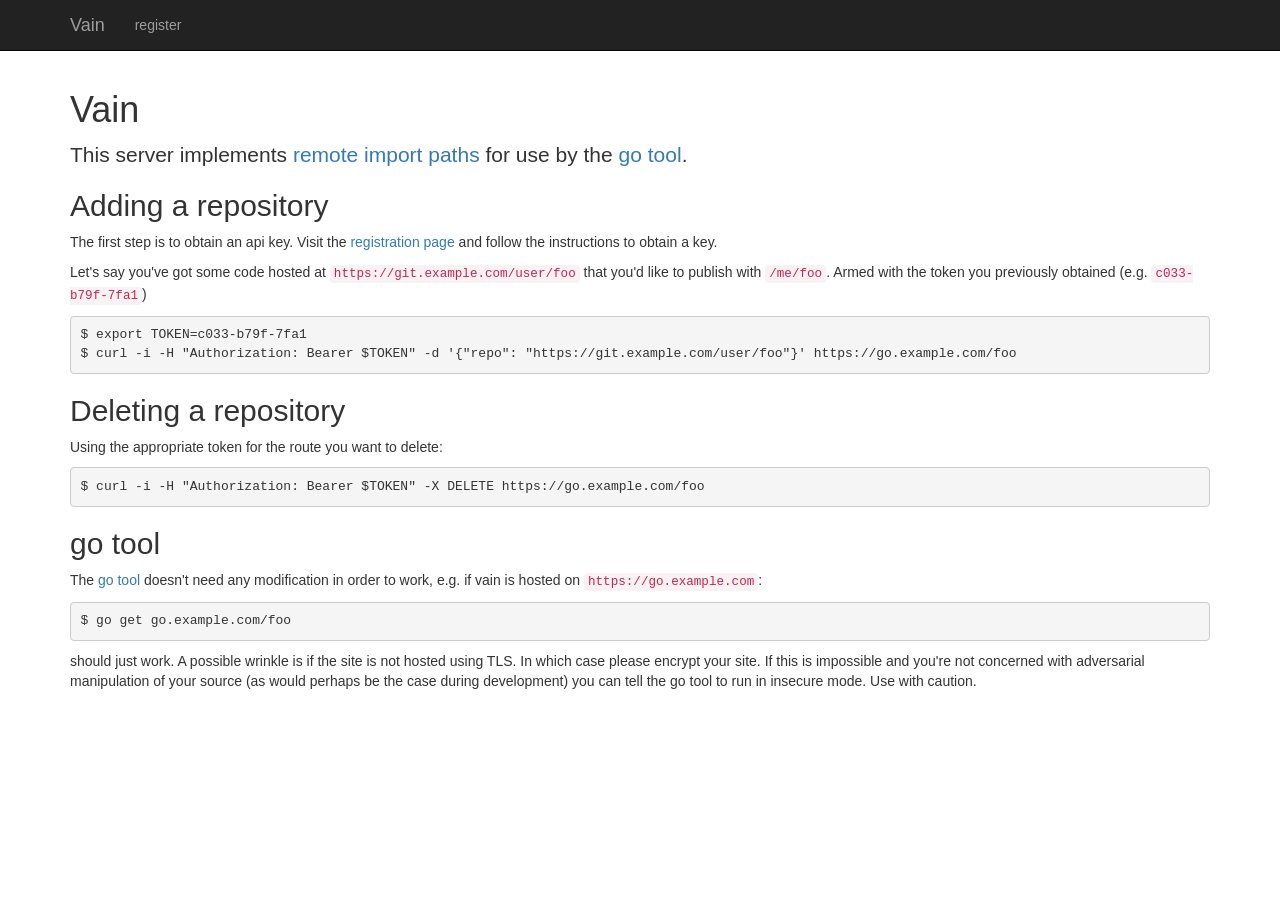
<file: _static/index.html>
<!DOCTYPE html>
<html lang="en">
    <head>

        <meta charset="utf-8">
        <meta http-equiv="X-UA-Compatible" content="IE=edge">
        <meta name="viewport" content="width=device-width, initial-scale=1">

        <link href="/_static/css/bootstrap.min.css" rel="stylesheet">
        <link href="/_static/css/vain.css" rel="stylesheet">

        <title>vain</title>
    </head>
    <body>
        <nav class="navbar navbar-inverse navbar-fixed-top" role="navigation">
            <div class="container">
                <div class="navbar-header">
                    <button type="button" class="navbar-toggle" data-toggle="collapse" data-target="#bs-example-navbar-collapse-1">
                        <span class="sr-only">Toggle navigation</span>
                        <span class="icon-bar"></span>
                        <span class="icon-bar"></span>
                        <span class="icon-bar"></span>
                    </button>
                    <a class="navbar-brand" href="/">Vain</a>
                </div>
                <div class="collapse navbar-collapse" id="bs-example-navbar-collapse-1">
                    <ul class="nav navbar-nav">
                        <li>
                            <a href="/_static/register/">register</a>
                        </li>
                    </ul>
                </div>
            </div>
        </nav>

        <div class="container">
            <h1>Vain</h1>
            <p class="lead"> This server implements <a href="https://golang.org/cmd/go/#hdr-Remote_import_paths">remote import paths</a> for use by the <a href="https://golang.org/cmd/go/">go tool</a>. </p>

            <h2>Adding a repository</h2>
            <p>
            The first step is to obtain an api key. Visit the <a href="/_static/register/">registration page</a>
            and follow the instructions to obtain a key.
            </p>
            <p> Let's say you've got some code hosted at <code>https://git.example.com/user/foo</code> that you'd like to publish with <code>/me/foo</code>. Armed with the token you previously obtained (e.g. <code>c033-b79f-7fa1</code>) </p>
            <p>
            <pre>
$ export TOKEN=c033-b79f-7fa1
$ curl -i -H "Authorization: Bearer $TOKEN" -d '{"repo": "https://git.example.com/user/foo"}' https://go.example.com/foo </pre>
            </p>
            <h2>Deleting a repository</h2>
            <p>Using the appropriate token for the route you want to delete:</p>
            <pre>
$ curl -i -H "Authorization: Bearer $TOKEN" -X DELETE https://go.example.com/foo </pre>

            <h2>go tool</h2>
            <p> The <a href="https://golang.org/cmd/go/#hdr-Download_and_install_packages_and_dependencies">go tool</a> doesn't need any modification in order to work, e.g. if vain is hosted on <code>https://go.example.com</code>: </p> <pre>$ go get go.example.com/foo</pre>
            <p> should just work. A possible wrinkle is if the site is not hosted using TLS. In which case please encrypt your site. If this is impossible and you're not concerned with adversarial manipulation of your source (as would perhaps be the case during development) you can tell the go tool to run in insecure mode. Use with caution. </p>

        </div>

        <script src="/_static/js/jquery.js"></script>
        <script src="/_static/js/bootstrap.min.js"></script>
        <script src="/_static/js/vain.js"></script>
    </body>
</html>
</file>
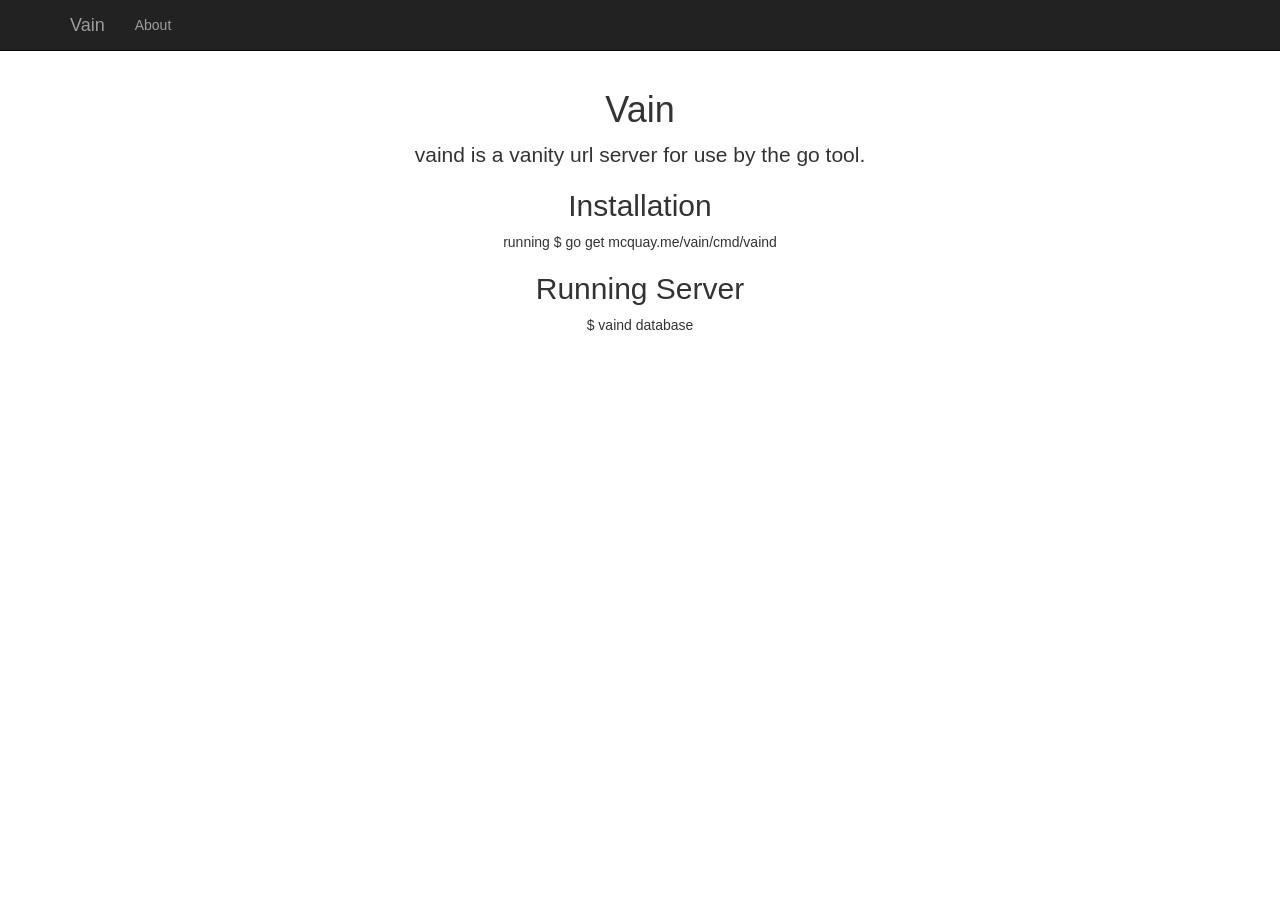
<file: _static/about/index.html>
<!DOCTYPE html>
<html lang="en">
    <head>

        <meta charset="utf-8">
        <meta http-equiv="X-UA-Compatible" content="IE=edge">
        <meta name="viewport" content="width=device-width, initial-scale=1">

        <link href="/_static/css/bootstrap.min.css" rel="stylesheet">
        <link href="/_static/css/vain.css" rel="stylesheet">

        <title>vain</title>
    </head>
    <body>
        <nav class="navbar navbar-inverse navbar-fixed-top" role="navigation">
            <div class="container">
                <div class="navbar-header">
                    <button type="button" class="navbar-toggle" data-toggle="collapse" data-target="#bs-example-navbar-collapse-1">
                        <span class="sr-only">Toggle navigation</span>
                        <span class="icon-bar"></span>
                        <span class="icon-bar"></span>
                        <span class="icon-bar"></span>
                    </button>
                    <a class="navbar-brand" href="/">Vain</a>
                </div>
                <div class="collapse navbar-collapse" id="bs-example-navbar-collapse-1">
                    <ul class="nav navbar-nav">
                        <li>
                            <a href="/about/">About</a>
                        </li>
                    </ul>
                </div>
            </div>
        </nav>

        <div class="container">
            <div class="row">
                <div class="col-lg-12 text-center">
                    <h1>Vain</h1>
                    <p class="lead">vaind is a vanity url server for use by the go tool.</p>
                    <h2>Installation</h2>
                    <p>running $ go get mcquay.me/vain/cmd/vaind</p>
                    <h2>Running Server</h2>
                    <p>$ vaind database</p>
                </div>
            </div>
        </div>

        <script src="/_static/js/jquery.js"></script>
        <script src="/_static/js/bootstrap.min.js"></script>
        <script src="/_static/js/vain.js"></script>
    </body>
</html>
</file>
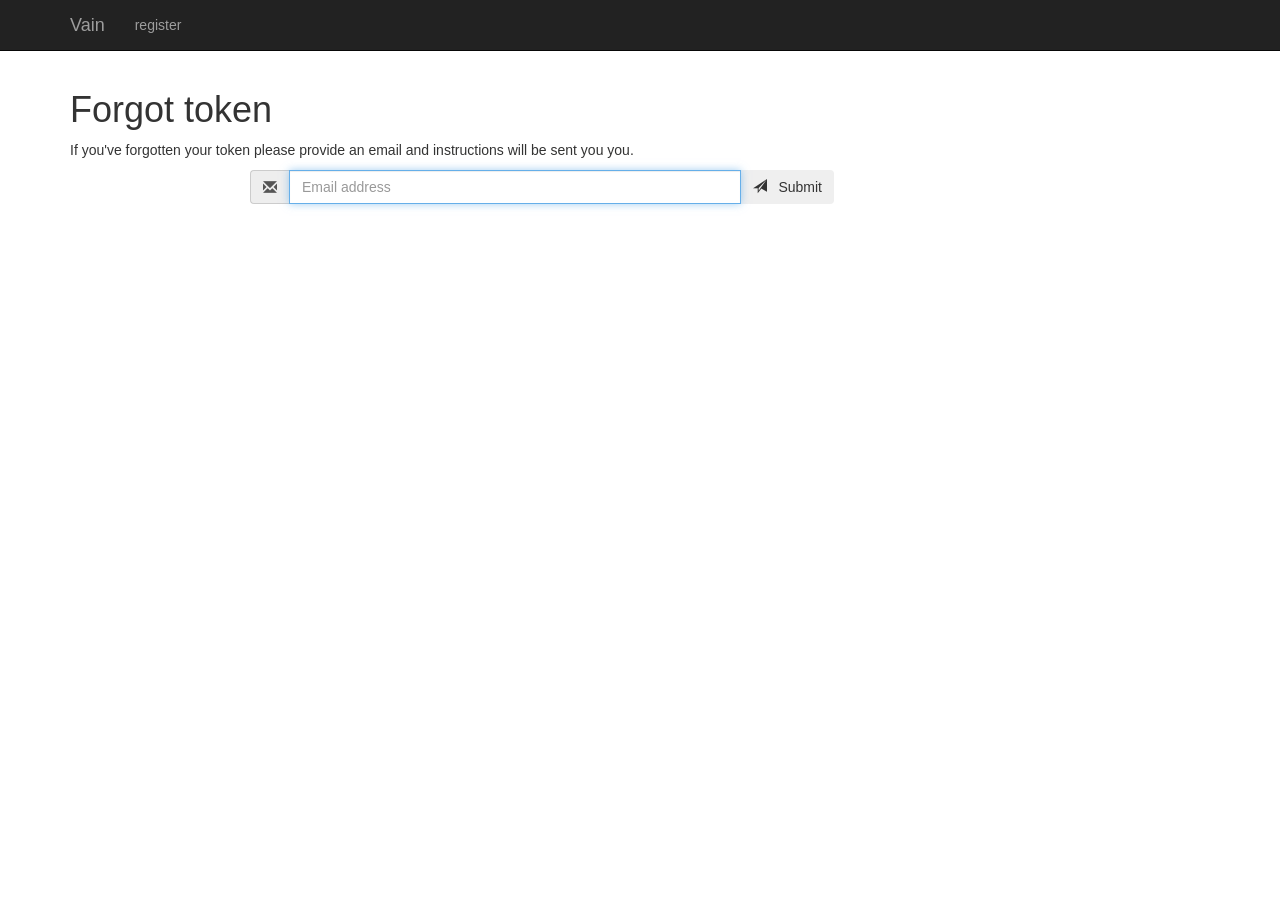
<file: _static/forgot/index.html>
<!DOCTYPE html>
<html lang="en">
    <head>

        <meta charset="utf-8">
        <meta http-equiv="X-UA-Compatible" content="IE=edge">
        <meta name="viewport" content="width=device-width, initial-scale=1">

        <link href="/_static/css/bootstrap.min.css" rel="stylesheet">
        <link href="/_static/css/vain.css" rel="stylesheet">

        <title>vain</title>
    </head>
    <body>
        <nav class="navbar navbar-inverse navbar-fixed-top" role="navigation">
            <div class="container">
                <div class="navbar-header">
                    <button type="button" class="navbar-toggle" data-toggle="collapse" data-target="#bs-example-navbar-collapse-1">
                        <span class="sr-only">Toggle navigation</span>
                        <span class="icon-bar"></span>
                        <span class="icon-bar"></span>
                        <span class="icon-bar"></span>
                    </button>
                    <a class="navbar-brand" href="/">Vain</a>
                </div>
                <div class="collapse navbar-collapse" id="bs-example-navbar-collapse-1">
                    <ul class="nav navbar-nav">
                        <li>
                            <a href="/_static/register/">register</a>
                        </li>
                    </ul>
                </div>
            </div>
        </nav>

        <div class="container">
            <h1>Forgot token</h1>
            <p>If you've forgotten your token please provide an email and instructions will be sent you you.</p>

            <div id="alert" class="alert alert-danger" style="display: none;">placeholder</div>
            <div id="success" class="alert alert-success" style="display: none;" role="alert">...</div>


            <div id="input" class="row">
                <div class="col-md-2"></div>
                <div class="input-group col-md-6">
                    <span class="input-group-addon">
                        <span class="glyphicon glyphicon-envelope"></span>
                    </span>
                    <input type="text" class="form-control" id="name" placeholder="Email address" autofocus>
                    <span class="input-group-btn">
                        <button id="send" class="btn btn-block" type="button">        
                            <span class="glyphicon glyphicon-send"></span> &nbsp; Submit
                        </button>                                                       
                    </span>
                </div>
                <div class="col-md-4"></div>
            </div>
        </div>

        <script src="/_static/js/jquery.js"></script>
        <script src="/_static/js/bootstrap.min.js"></script>
        <script src="/_static/js/vain.js"></script>
    </body>
</html>
</file>
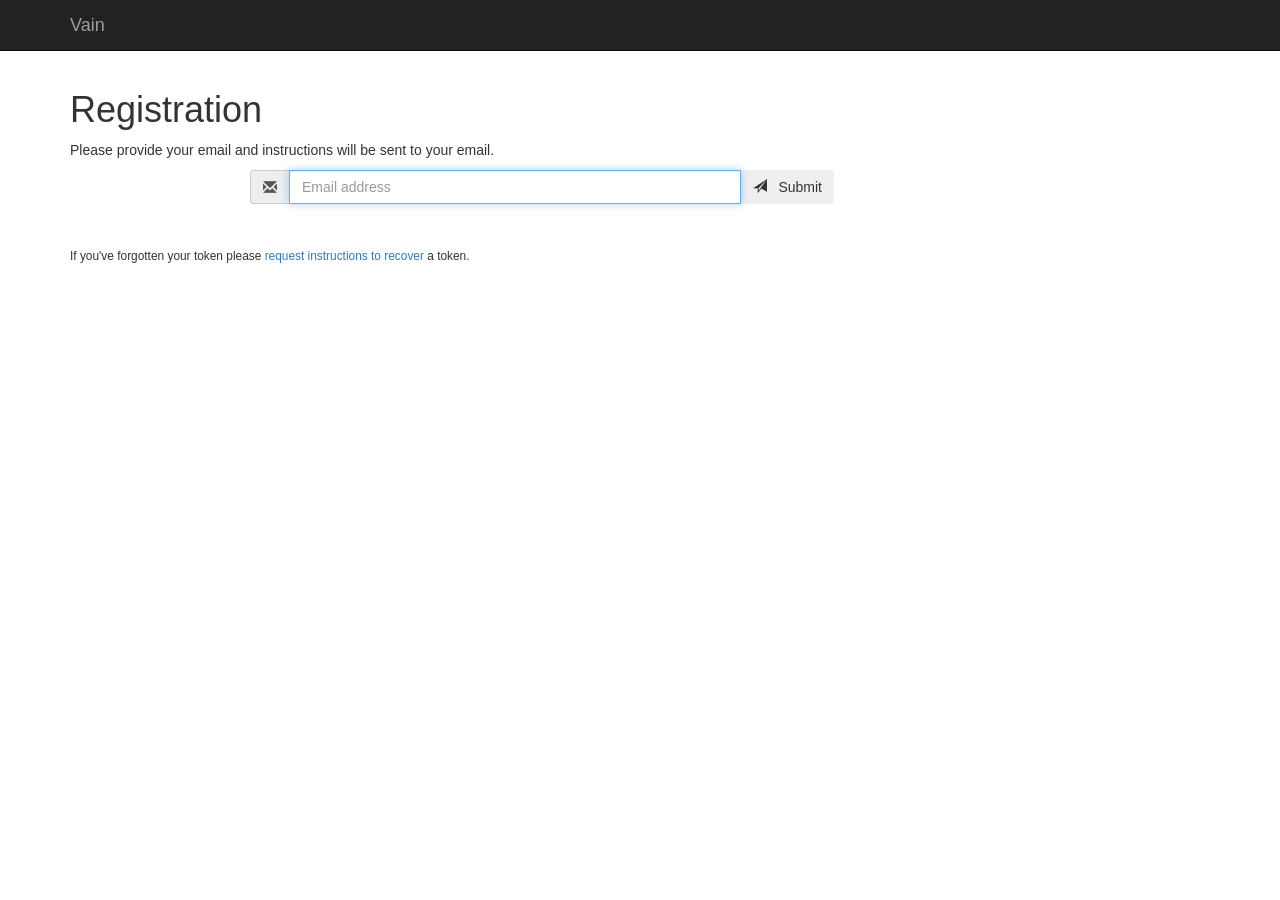
<file: _static/register/index.html>
<!DOCTYPE html>
<html lang="en">
    <head>

        <meta charset="utf-8">
        <meta http-equiv="X-UA-Compatible" content="IE=edge">
        <meta name="viewport" content="width=device-width, initial-scale=1">

        <link href="/_static/css/bootstrap.min.css" rel="stylesheet">
        <link href="/_static/css/vain.css" rel="stylesheet">

        <title>vain</title>
    </head>
    <body>
        <nav class="navbar navbar-inverse navbar-fixed-top" role="navigation">
            <div class="container">
                <div class="navbar-header">
                    <button type="button" class="navbar-toggle" data-toggle="collapse" data-target="#bs-example-navbar-collapse-1">
                        <span class="sr-only">Toggle navigation</span>
                        <span class="icon-bar"></span>
                        <span class="icon-bar"></span>
                        <span class="icon-bar"></span>
                    </button>
                    <a class="navbar-brand" href="/">Vain</a>
                </div>
            </div>
        </nav>

        <div class="container">
            <h1>Registration</h1>
            <p>Please provide your email and instructions will be sent to your email.</p>

            <div id="alert" class="alert alert-danger" style="display: none;">placeholder</div>
            <div id="success" class="alert alert-success" style="display: none;" role="alert">...</div>


            <div id="input" class="row">
                <div class="col-md-2"></div>
                <div class="input-group col-md-6">
                    <span class="input-group-addon">
                        <span class="glyphicon glyphicon-envelope"></span>
                    </span>
                    <input type="text" class="form-control" id="name" placeholder="Email address" autofocus>
                    <span class="input-group-btn">
                        <button id="send" class="btn btn-block" type="button">        
                            <span class="glyphicon glyphicon-send"></span> &nbsp; Submit
                        </button>                                                       
                    </span>
                </div>
                <div class="col-md-4"></div>
            </div>

            <p style="padding-top: 40px"><small>If you've forgotten your token please <a href="/_static/forgot/">request instructions to recover</a> a token.</small></p>
        </div>

        <script src="/_static/js/jquery.js"></script>
        <script src="/_static/js/bootstrap.min.js"></script>
        <script src="/_static/js/vain.js"></script>
    </body>
</html>
</file>
<file: _static/css/vain.css>
body {
    /* Required padding for .navbar-fixed-top. Remove if using .navbar-static-top. Change if height of navigation changes. */
    padding-top: 70px;
}
</file>
